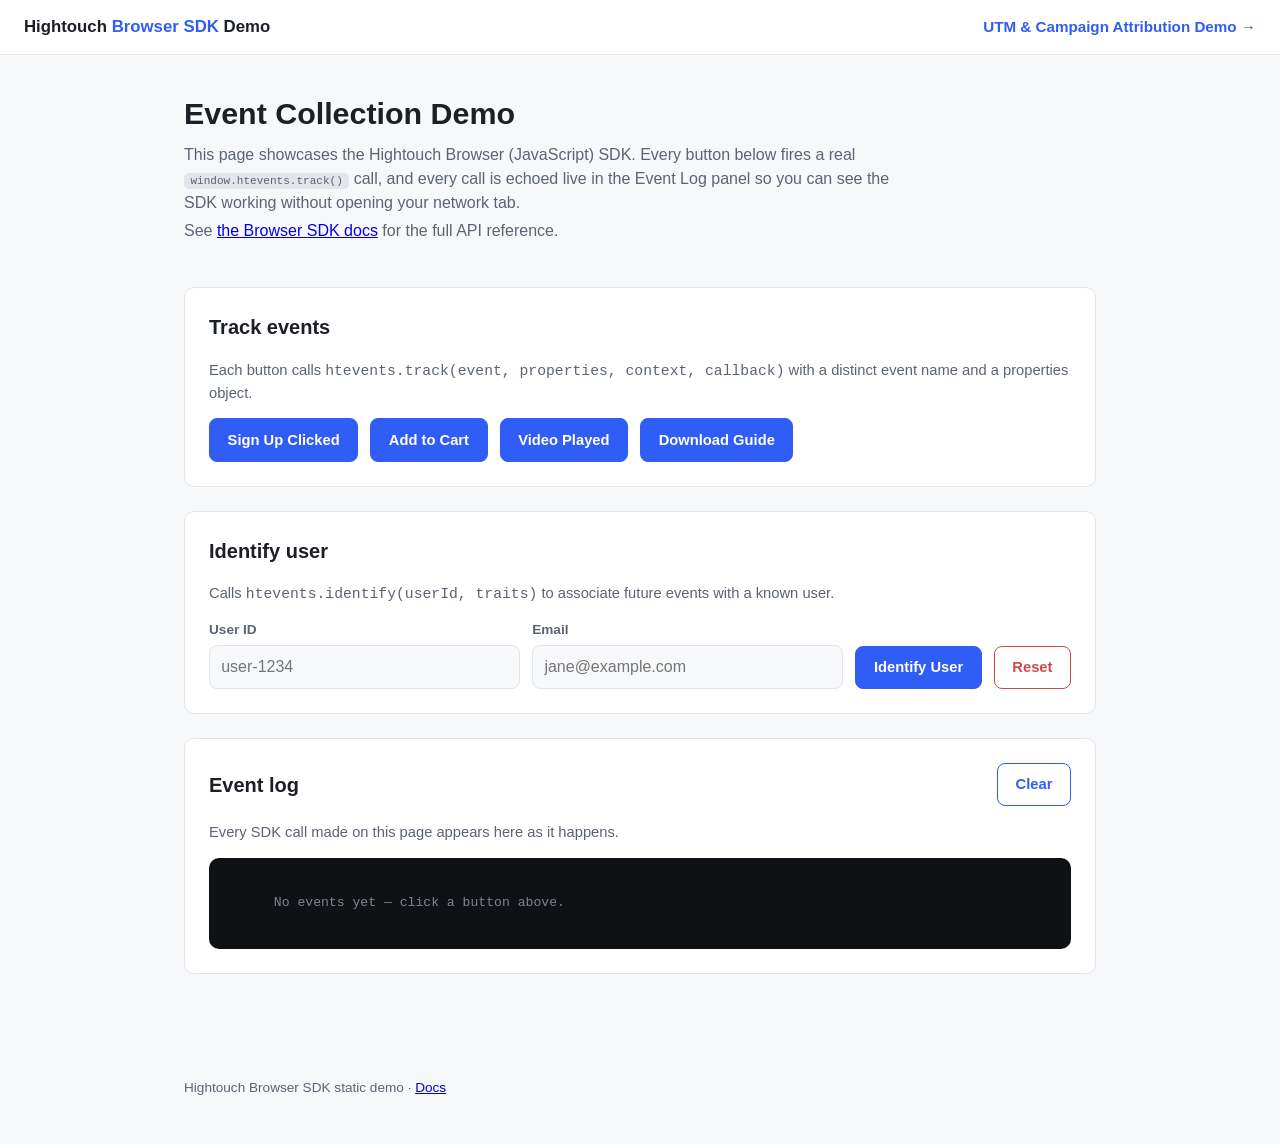
<file: index.html>
<!doctype html>
<html lang="en">
<head>
<meta charset="utf-8">
<meta name="viewport" content="width=device-width, initial-scale=1">
<title>Hightouch Browser SDK Demo</title>
<link rel="stylesheet" href="styles.css">

<script type="text/javascript">
!function(){var e=window.htevents=window.htevents||[];if(!e.initialize)if(e.invoked)window.console&&console.error&&console.error("Hightouch snippet included twice.");else{e.invoked=!0,e.methods=["trackSubmit","trackClick","trackLink","trackForm","pageview","identify","reset","group","track","ready","alias","debug","page","once","off","on","addSourceMiddleware","addIntegrationMiddleware","setAnonymousId","addDestinationMiddleware"],e.factory=function(t){return function(){var n=Array.prototype.slice.call(arguments);return n.unshift(t),e.push(n),e}};for(var t=0;t<e.methods.length;t++){var n=e.methods[t];e[n]=e.factory(n)}e.load=function(t,n){var o=document.createElement("script");o.type="text/javascript",o.async=!0,o.src="https://cdn.hightouch-events.com/browser/release/v1-latest/events.min.js";var r=document.getElementsByTagName("script")[0];r.parentNode.insertBefore(o,r),e._loadOptions=n,e._writeKey=t},e.SNIPPET_VERSION="0.0.1",
e.load('6c407d5da34d412e1d18ff7de983422e03b700331d99738d8d62ffcc00e57b9c',{apiHost:'us-east-1.hightouch-events.com'}),
e.page()}}();
</script>
</head>
<body>

<nav class="top-nav">
  <a class="brand" href="./" >Hightouch <span>Browser SDK</span> Demo</a>
  <a class="nav-link" href="utm/">UTM &amp; Campaign Attribution Demo &rarr;</a>
</nav>

<header class="page-header">
  <h1>Event Collection Demo</h1>
  <p>
    This page showcases the Hightouch Browser (JavaScript) SDK. Every button below fires a real
    <code>window.htevents.track()</code> call, and every call is echoed live in the Event Log panel
    so you can see the SDK working without opening your network tab.
  </p>
  <p class="hint">
    See <a href="https://hightouch.com/docs/events/sdks/browser" target="_blank" rel="noopener">the Browser SDK docs</a>
    for the full API reference.
  </p>
</header>

<main>
  <section class="card">
    <h2>Track events</h2>
    <p class="hint">
      Each button calls <code>htevents.track(event, properties, context, callback)</code> with a
      distinct event name and a properties object.
    </p>
    <div class="btn-row">
      <button id="btn-signup" type="button">Sign Up Clicked</button>
      <button id="btn-cart" type="button">Add to Cart</button>
      <button id="btn-video" type="button">Video Played</button>
      <button id="btn-download" type="button">Download Guide</button>
    </div>
  </section>

  <section class="card">
    <h2>Identify user</h2>
    <p class="hint">
      Calls <code>htevents.identify(userId, traits)</code> to associate future events with a known user.
    </p>
    <div class="field-row">
      <div class="field">
        <label for="input-userid">User ID</label>
        <input id="input-userid" type="text" placeholder="user-1234" autocomplete="off">
      </div>
      <div class="field">
        <label for="input-email">Email</label>
        <input id="input-email" type="email" placeholder="jane@example.com" autocomplete="off">
      </div>
      <button id="btn-identify" type="button">Identify User</button>
      <button id="btn-reset" type="button" class="danger">Reset</button>
    </div>
  </section>

  <section class="card">
    <div class="log-header-row">
      <h2>Event log</h2>
      <button id="btn-clear-log" type="button" class="secondary">Clear</button>
    </div>
    <p class="hint">Every SDK call made on this page appears here as it happens.</p>
    <div id="event-log" class="log-panel">
      <span class="log-empty">No events yet &mdash; click a button above.</span>
    </div>
  </section>

</main>

<footer class="page-footer">
  Hightouch Browser SDK static demo &middot; <a href="https://hightouch.com/docs/events/sdks/browser" target="_blank" rel="noopener">Docs</a>
</footer>

<script src="script.js"></script>
</body>
</html>
</file>
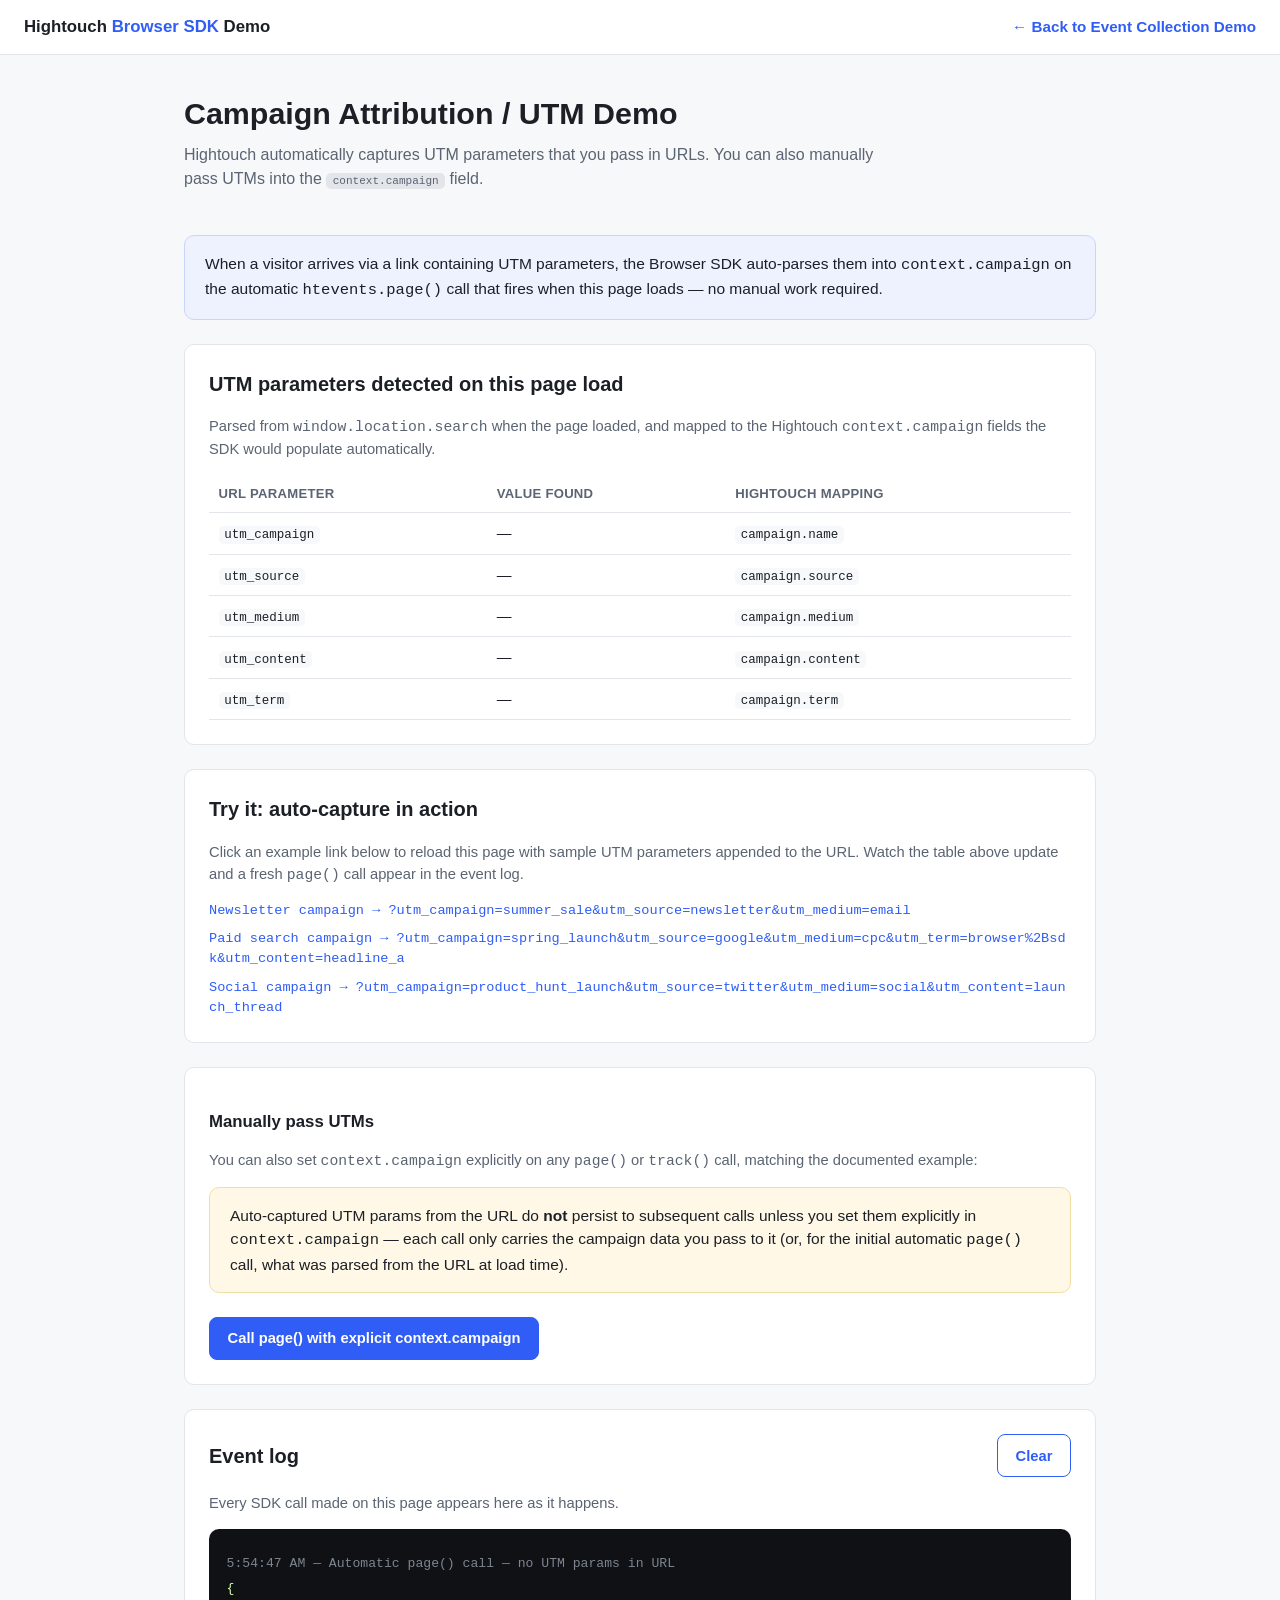
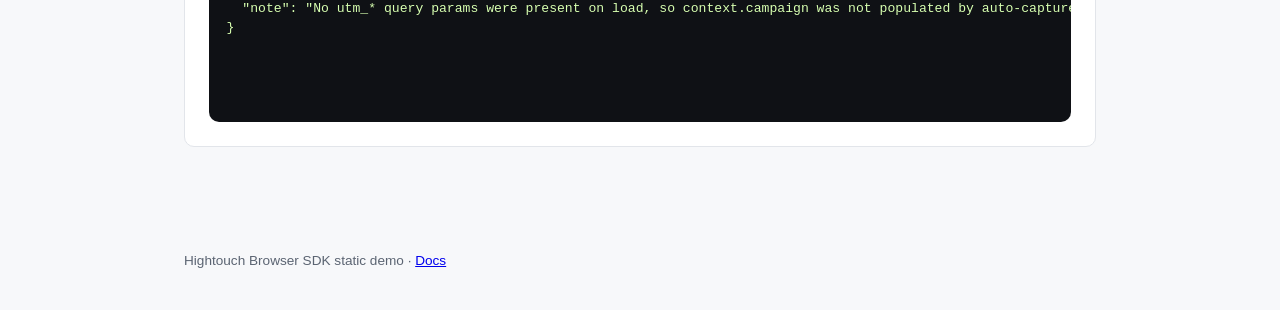
<file: utm/index.html>
<!doctype html>
<html lang="en">
<head>
<meta charset="utf-8">
<meta name="viewport" content="width=device-width, initial-scale=1">
<title>Hightouch Browser SDK Demo — UTM &amp; Campaign Attribution</title>
<link rel="stylesheet" href="../styles.css">

<script type="text/javascript">
!function(){var e=window.htevents=window.htevents||[];if(!e.initialize)if(e.invoked)window.console&&console.error&&console.error("Hightouch snippet included twice.");else{e.invoked=!0,e.methods=["trackSubmit","trackClick","trackLink","trackForm","pageview","identify","reset","group","track","ready","alias","debug","page","once","off","on","addSourceMiddleware","addIntegrationMiddleware","setAnonymousId","addDestinationMiddleware"],e.factory=function(t){return function(){var n=Array.prototype.slice.call(arguments);return n.unshift(t),e.push(n),e}};for(var t=0;t<e.methods.length;t++){var n=e.methods[t];e[n]=e.factory(n)}e.load=function(t,n){var o=document.createElement("script");o.type="text/javascript",o.async=!0,o.src="https://cdn.hightouch-events.com/browser/release/v1-latest/events.min.js";var r=document.getElementsByTagName("script")[0];r.parentNode.insertBefore(o,r),e._loadOptions=n,e._writeKey=t},e.SNIPPET_VERSION="0.0.1",
e.load('6c407d5da34d412e1d18ff7de983422e03b700331d99738d8d62ffcc00e57b9c',{apiHost:'us-east-1.hightouch-events.com'}),
e.page()}}();
</script>
</head>
<body>

<nav class="top-nav">
  <a class="brand" href="../">Hightouch <span>Browser SDK</span> Demo</a>
  <a class="nav-link" href="../">&larr; Back to Event Collection Demo</a>
</nav>

<header class="page-header">
  <h1>Campaign Attribution / UTM Demo</h1>
  <p>
    Hightouch automatically captures UTM parameters that you pass in URLs. You can also
    manually pass UTMs into the <code>context.campaign</code> field.
  </p>
</header>

<main>

  <div class="callout">
    When a visitor arrives via a link containing UTM parameters, the Browser SDK auto-parses
    them into <code>context.campaign</code> on the automatic <code>htevents.page()</code> call
    that fires when this page loads &mdash; no manual work required.
  </div>

  <section class="card">
    <h2>UTM parameters detected on this page load</h2>
    <p class="hint">
      Parsed from <code>window.location.search</code> when the page loaded, and mapped to the
      Hightouch <code>context.campaign</code> fields the SDK would populate automatically.
    </p>
    <table class="utm-table">
      <thead>
        <tr>
          <th>URL parameter</th>
          <th>Value found</th>
          <th>Hightouch mapping</th>
        </tr>
      </thead>
      <tbody id="utm-table-body">
        <!-- populated by utm.js -->
      </tbody>
    </table>
  </section>

  <section class="card">
    <h2>Try it: auto-capture in action</h2>
    <p class="hint">
      Click an example link below to reload this page with sample UTM parameters appended to the
      URL. Watch the table above update and a fresh <code>page()</code> call appear in the event log.
    </p>
    <div class="example-links" id="example-links">
      <!-- populated by utm.js -->
    </div>
  </section>

  <section class="card">
    <h3>Manually pass UTMs</h3>
    <p class="hint">
      You can also set <code>context.campaign</code> explicitly on any <code>page()</code> or
      <code>track()</code> call, matching the documented example:
    </p>
    <div class="callout note">
      Auto-captured UTM params from the URL do <strong>not</strong> persist to subsequent calls
      unless you set them explicitly in <code>context.campaign</code> &mdash; each call only carries
      the campaign data you pass to it (or, for the initial automatic <code>page()</code> call, what
      was parsed from the URL at load time).
    </div>
    <div class="btn-row">
      <button id="btn-manual-campaign" type="button">
        Call page() with explicit context.campaign
      </button>
    </div>
  </section>

  <section class="card">
    <div class="log-header-row">
      <h2>Event log</h2>
      <button id="btn-clear-log" type="button" class="secondary">Clear</button>
    </div>
    <p class="hint">Every SDK call made on this page appears here as it happens.</p>
    <div id="event-log" class="log-panel">
      <span class="log-empty">No events yet &mdash; the automatic page() call fires on load.</span>
    </div>
  </section>

</main>

<footer class="page-footer">
  Hightouch Browser SDK static demo &middot; <a href="https://hightouch.com/docs/events/sdks/browser" target="_blank" rel="noopener">Docs</a>
</footer>

<script src="utm.js"></script>
</body>
</html>
</file>
<file: styles.css>
/* Hightouch Browser SDK demo — shared stylesheet (used by / and /utm/) */

:root {
  --color-bg: #f7f8fa;
  --color-surface: #ffffff;
  --color-border: #e2e5ea;
  --color-text: #1c1f26;
  --color-text-muted: #5b6472;
  --color-primary: #2f5df5;
  --color-primary-hover: #2447c9;
  --color-accent: #12866f;
  --color-danger: #c94a4a;
  --color-log-bg: #0f1115;
  --color-log-text: #d7ffb0;
  --color-log-muted: #7d8590;
  --radius: 10px;
  --max-width: 960px;
}

* {
  box-sizing: border-box;
}

html, body {
  margin: 0;
  padding: 0;
}

body {
  font-family: -apple-system, BlinkMacSystemFont, "Segoe UI", Roboto, Helvetica, Arial, sans-serif;
  background: var(--color-bg);
  color: var(--color-text);
  line-height: 1.5;
}

/* --- Top nav --- */

.top-nav {
  background: var(--color-surface);
  border-bottom: 1px solid var(--color-border);
  padding: 0.9rem 1.5rem;
  display: flex;
  align-items: center;
  justify-content: space-between;
  gap: 1rem;
  flex-wrap: wrap;
}

.top-nav .brand {
  font-weight: 700;
  font-size: 1.05rem;
  color: var(--color-text);
  text-decoration: none;
}

.top-nav .brand span {
  color: var(--color-primary);
}

.top-nav a.nav-link {
  color: var(--color-primary);
  text-decoration: none;
  font-weight: 600;
  font-size: 0.95rem;
}

.top-nav a.nav-link:hover {
  text-decoration: underline;
}

/* --- Layout --- */

main {
  max-width: var(--max-width);
  margin: 0 auto;
  padding: 2rem 1.5rem 4rem;
}

header.page-header {
  max-width: var(--max-width);
  margin: 0 auto;
  padding: 2.25rem 1.5rem 0.5rem;
}

header.page-header h1 {
  margin: 0 0 0.4rem;
  font-size: 1.9rem;
}

header.page-header p {
  color: var(--color-text-muted);
  max-width: 720px;
  margin: 0.25rem 0;
}

header.page-header code {
  background: var(--color-border);
  padding: 0.15rem 0.4rem;
  border-radius: 5px;
  font-size: 0.85em;
}

/* --- Cards / sections --- */

.card {
  background: var(--color-surface);
  border: 1px solid var(--color-border);
  border-radius: var(--radius);
  padding: 1.5rem;
  margin-bottom: 1.5rem;
}

.card h2 {
  margin-top: 0;
  font-size: 1.25rem;
}

.card h3 {
  font-size: 1.05rem;
  margin-bottom: 0.5rem;
}

.card p.hint {
  color: var(--color-text-muted);
  font-size: 0.92rem;
}

.callout {
  background: #eef2ff;
  border: 1px solid #c9d5fb;
  border-radius: var(--radius);
  padding: 1rem 1.25rem;
  margin-bottom: 1.5rem;
  font-size: 0.97rem;
}

.callout.note {
  background: #fff8e6;
  border-color: #f2dfa3;
}

/* --- Buttons --- */

.btn-row {
  display: flex;
  flex-wrap: wrap;
  gap: 0.75rem;
  margin-top: 0.75rem;
}

button, .btn {
  font: inherit;
  cursor: pointer;
  border: 1px solid var(--color-primary);
  background: var(--color-primary);
  color: #fff;
  padding: 0.6rem 1.1rem;
  border-radius: 8px;
  font-weight: 600;
  font-size: 0.92rem;
  transition: background 0.15s ease, transform 0.05s ease;
}

button:hover, .btn:hover {
  background: var(--color-primary-hover);
}

button:active, .btn:active {
  transform: translateY(1px);
}

button.secondary {
  background: transparent;
  color: var(--color-primary);
}

button.secondary:hover {
  background: #eef2ff;
}

button.danger {
  background: transparent;
  border-color: var(--color-danger);
  color: var(--color-danger);
}

button.danger:hover {
  background: #fbeaea;
}

button.link-btn {
  background: transparent;
  border: 1px solid var(--color-accent);
  color: var(--color-accent);
}

button.link-btn:hover {
  background: #e7f5f1;
}

/* --- Forms --- */

.field-row {
  display: flex;
  flex-wrap: wrap;
  gap: 0.75rem;
  align-items: flex-end;
  margin-top: 0.75rem;
}

.field {
  display: flex;
  flex-direction: column;
  gap: 0.3rem;
  flex: 1 1 200px;
}

.field label {
  font-size: 0.85rem;
  font-weight: 600;
  color: var(--color-text-muted);
}

.field input {
  font: inherit;
  padding: 0.55rem 0.7rem;
  border: 1px solid var(--color-border);
  border-radius: 8px;
  background: var(--color-bg);
}

.field input:focus {
  outline: 2px solid var(--color-primary);
  outline-offset: 1px;
}

/* --- Event log panel --- */

.log-panel {
  background: var(--color-log-bg);
  color: var(--color-log-text);
  border-radius: var(--radius);
  padding: 1rem 1.1rem;
  font-family: "SFMono-Regular", Consolas, "Liberation Mono", Menlo, monospace;
  font-size: 0.82rem;
  max-height: 360px;
  overflow-y: auto;
  white-space: pre-wrap;
  word-break: break-word;
}

.log-panel .log-empty {
  color: var(--color-log-muted);
}

.log-entry {
  border-bottom: 1px solid #262b33;
  padding: 0.55rem 0;
}

.log-entry:last-child {
  border-bottom: none;
}

.log-entry .log-meta {
  color: var(--color-log-muted);
}

.log-header-row {
  display: flex;
  align-items: center;
  justify-content: space-between;
  margin-bottom: 0.6rem;
}

.log-header-row h2 {
  margin: 0;
}

/* --- UTM table --- */

table.utm-table {
  width: 100%;
  border-collapse: collapse;
  margin-top: 0.75rem;
  font-size: 0.92rem;
}

table.utm-table th, table.utm-table td {
  text-align: left;
  padding: 0.55rem 0.6rem;
  border-bottom: 1px solid var(--color-border);
}

table.utm-table th {
  color: var(--color-text-muted);
  font-weight: 600;
  font-size: 0.82rem;
  text-transform: uppercase;
  letter-spacing: 0.02em;
}

table.utm-table code {
  background: var(--color-bg);
  padding: 0.1rem 0.35rem;
  border-radius: 5px;
  font-size: 0.85em;
}

.example-links {
  display: flex;
  flex-direction: column;
  gap: 0.5rem;
  margin-top: 0.75rem;
}

.example-links a {
  color: var(--color-primary);
  text-decoration: none;
  font-family: monospace;
  font-size: 0.85rem;
  word-break: break-all;
}

.example-links a:hover {
  text-decoration: underline;
}

footer.page-footer {
  max-width: var(--max-width);
  margin: 0 auto;
  padding: 1rem 1.5rem 3rem;
  color: var(--color-text-muted);
  font-size: 0.85rem;
}
</file>
